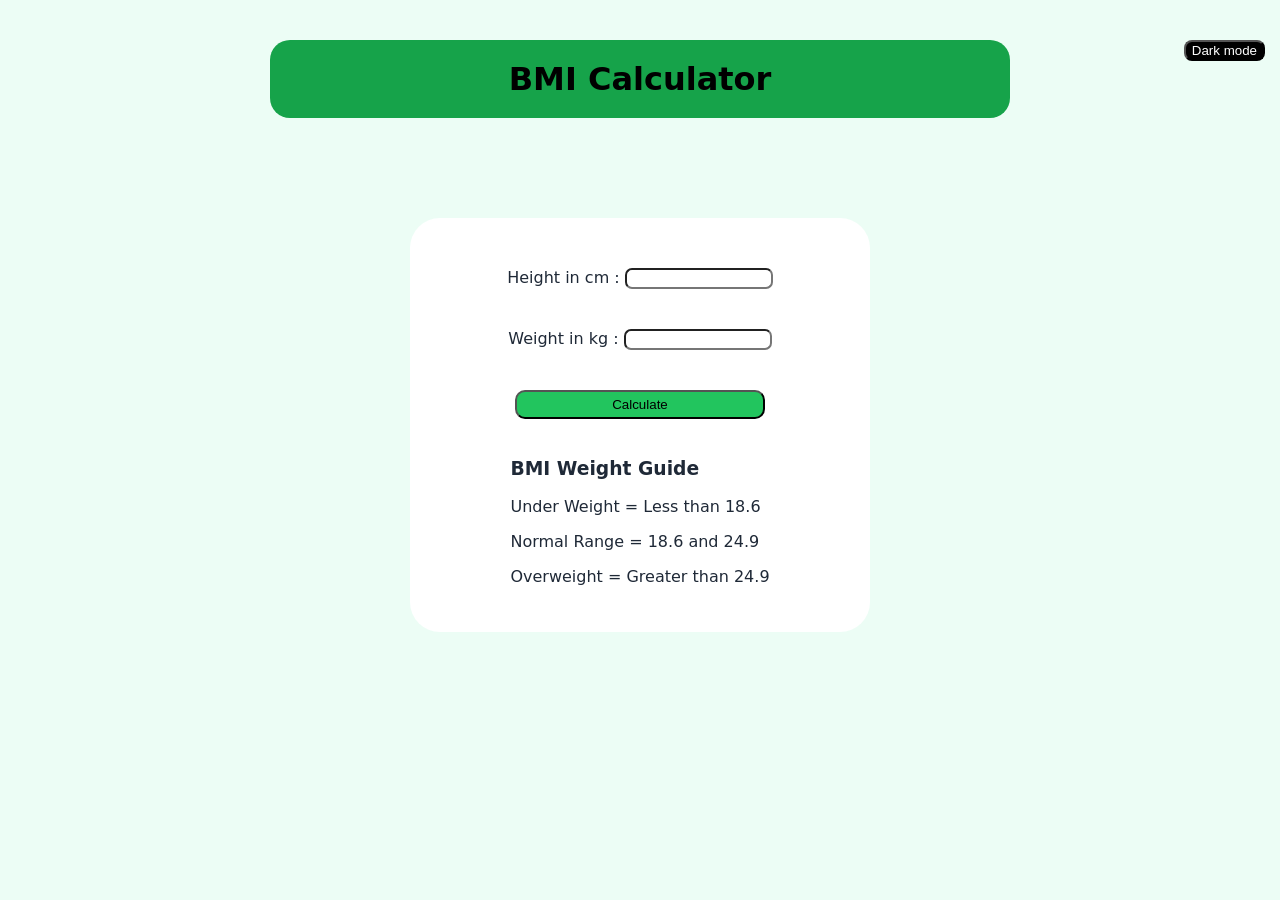
<file: index.html>
<!DOCTYPE html>
<html lang="en">
<head>
  <meta charset="UTF-8">
  <meta name="viewport" content="width=device-width, initial-scale=1.0">
  <title>BMI calculator</title>
  <link rel="stylesheet" href="style.css">
</head>
<body>
  <button class="dark" id="dark">Dark mode</button>
  <div class="container">
    <h1>BMI Calculator</h1>

    <form class="card">
      <p class="text"><label> Height in cm :</label> <input type="text" id="height"></p>
      <p class="text"><label> Weight in kg :</label> <input type="text" id="weight"></p>

      <button id="calculate">Calculate</button>

      <div id="results"></div>

      <div id="weight_guide">
        <h3>BMI Weight Guide</h3>
          <p>Under Weight = Less than 18.6</p>
          <p>Normal Range = 18.6 and 24.9</p>
          <p>Overweight = Greater than 24.9</p>
      </div>
    </form>

  </div>
</body>
<script src="script.js"></script>
</html>
</file>
<file: style.css>
body{
  background-color: #ECFDF5;
  font-family: system-ui, -apple-system, BlinkMacSystemFont, 'Segoe UI', Roboto, Oxygen, Ubuntu, Cantarell, 'Open Sans', 'Helvetica Neue', sans-serif;
}

.container h1{
  background-color: #16A34A;
  padding: 20px;
  margin: 40px auto;
  width: 700px;
  border-radius: 20px;
  text-align: center;
}

.container form{
  display: grid;
  background-color: #FFFFFF;
  width : 400px;
  color: #1F2937;
  justify-self: center;
  margin: 100px auto;
  border-radius: 30px;
  padding: 30px;
}

 #weight_guide{
  justify-self: center;
}

.text{
  margin: 20px auto;
}

input{
  border-radius: 7px;
  width: 140px;
}

#calculate{
  border-radius: 10px;
  justify-self: center;
  width: 250px;
  padding: 5px;
  margin: 20px;
  cursor: pointer;
  background-color: #22C55E;
} 

#calculate:hover{
    background:rgb(100, 84, 84);
    color:white;
    transition: 1s;
}

.dark{
  position: absolute;
  right: 15px;
  background-color: black;
  color: white;
  cursor: pointer;
  border-radius: 8px;
}

.dark:hover{
    background:rgb(207, 201, 201);
    color:white;
    transition: 1s;
}

form:hover{
  background-color: rgb(163, 171, 236);
  transition: 1s;
}

#results{
  justify-self: center;
}
</file>
<file: BMI Calculator/BMI_calculator.css>
body{
  background-color: #ECFDF5;
  font-family: system-ui, -apple-system, BlinkMacSystemFont, 'Segoe UI', Roboto, Oxygen, Ubuntu, Cantarell, 'Open Sans', 'Helvetica Neue', sans-serif;
}

.container h1{
  background-color: #16A34A;
  padding: 20px;
  margin: 40px auto;
  width: 700px;
  border-radius: 20px;
  text-align: center;
}

.container form{
  display: grid;
  background-color: #FFFFFF;
  width : 400px;
  color: #1F2937;
  justify-self: center;
  margin: 100px auto;
  border-radius: 30px;
  padding: 30px;
}

 #weight_guide{
  justify-self: center;
}

.text{
  margin: 20px auto;
}

input{
  border-radius: 7px;
  width: 140px;
}

#calculate{
  border-radius: 10px;
  justify-self: center;
  width: 250px;
  padding: 5px;
  margin: 20px;
  cursor: pointer;
  background-color: #22C55E;
} 

#calculate:hover{
    background:rgb(100, 84, 84);
    color:white;
    transition: 1s;
}

.dark{
  position: absolute;
  right: 15px;
  background-color: black;
  color: white;
  cursor: pointer;
  border-radius: 8px;
}

.dark:hover{
    background:rgb(207, 201, 201);
    color:white;
    transition: 1s;
}

form:hover{
  background-color: rgb(163, 171, 236);
  transition: 1s;
}

#results{
  justify-self: center;
}
</file>
